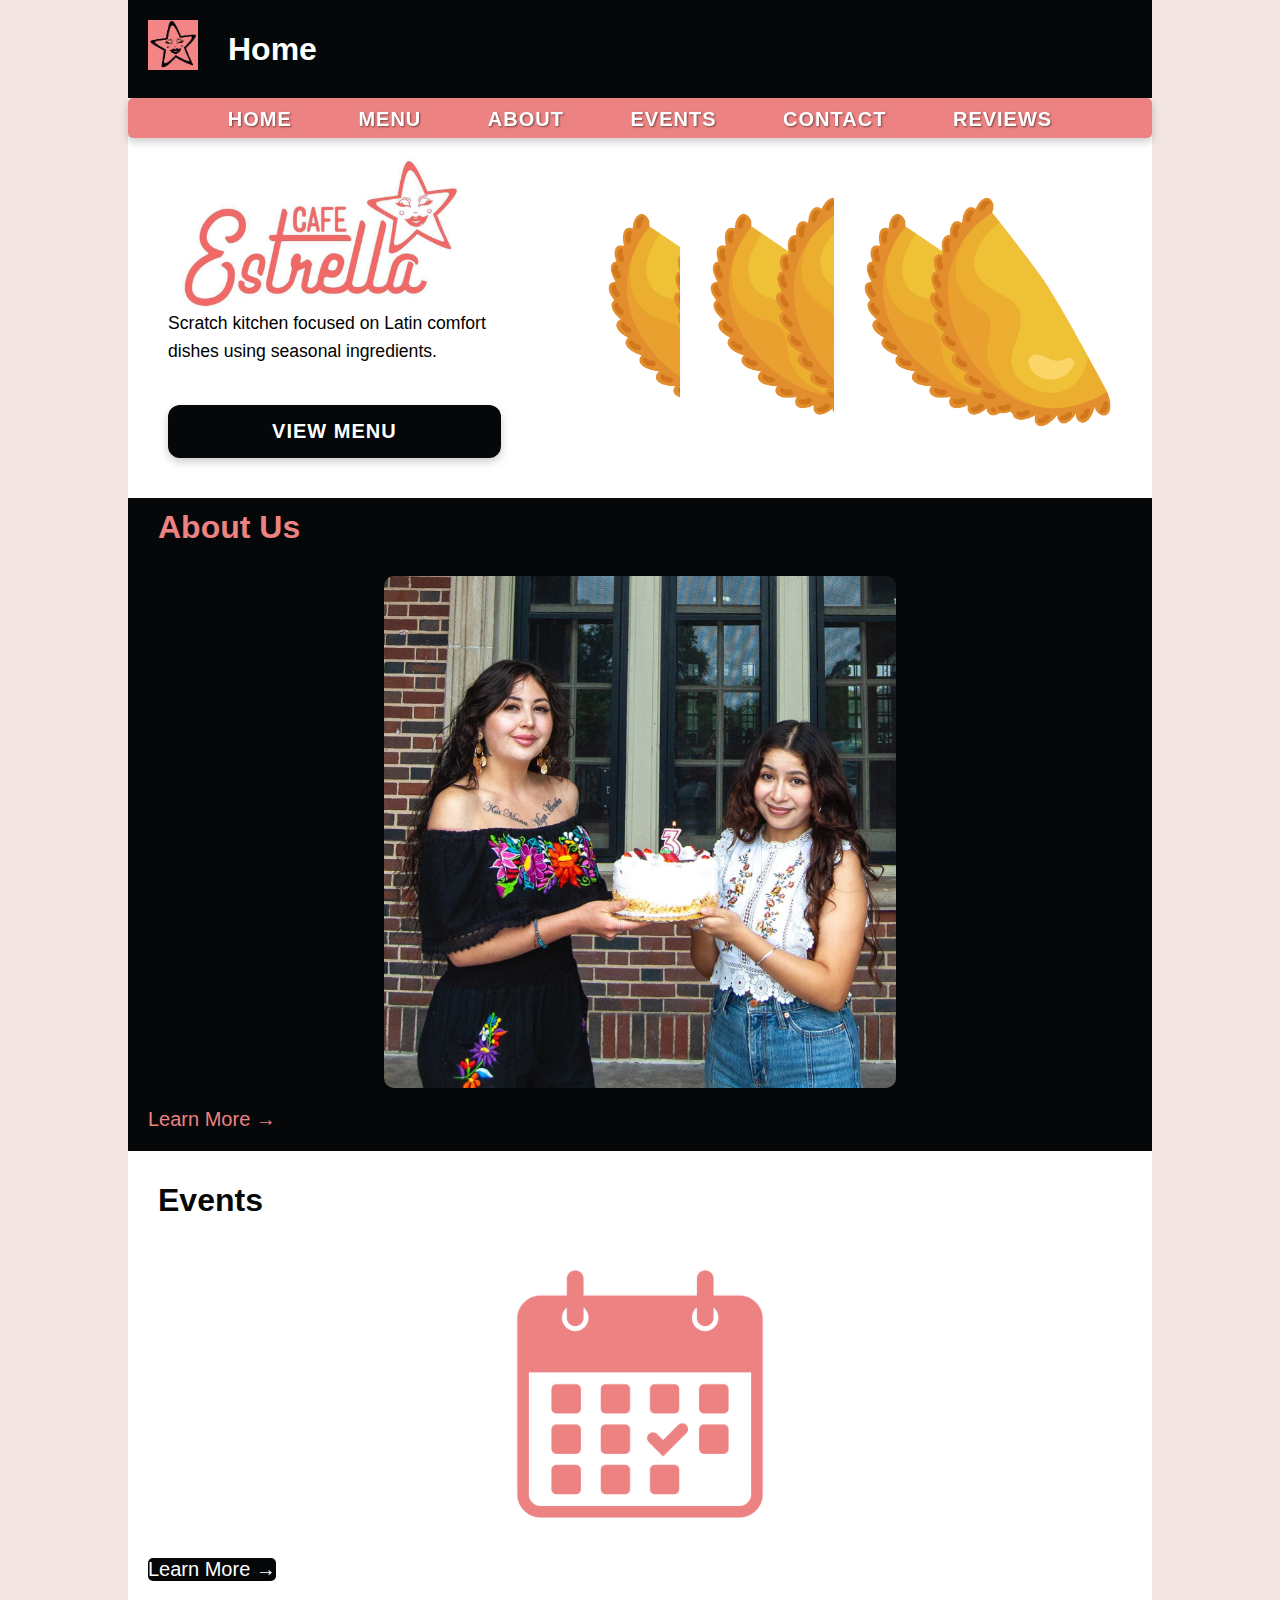
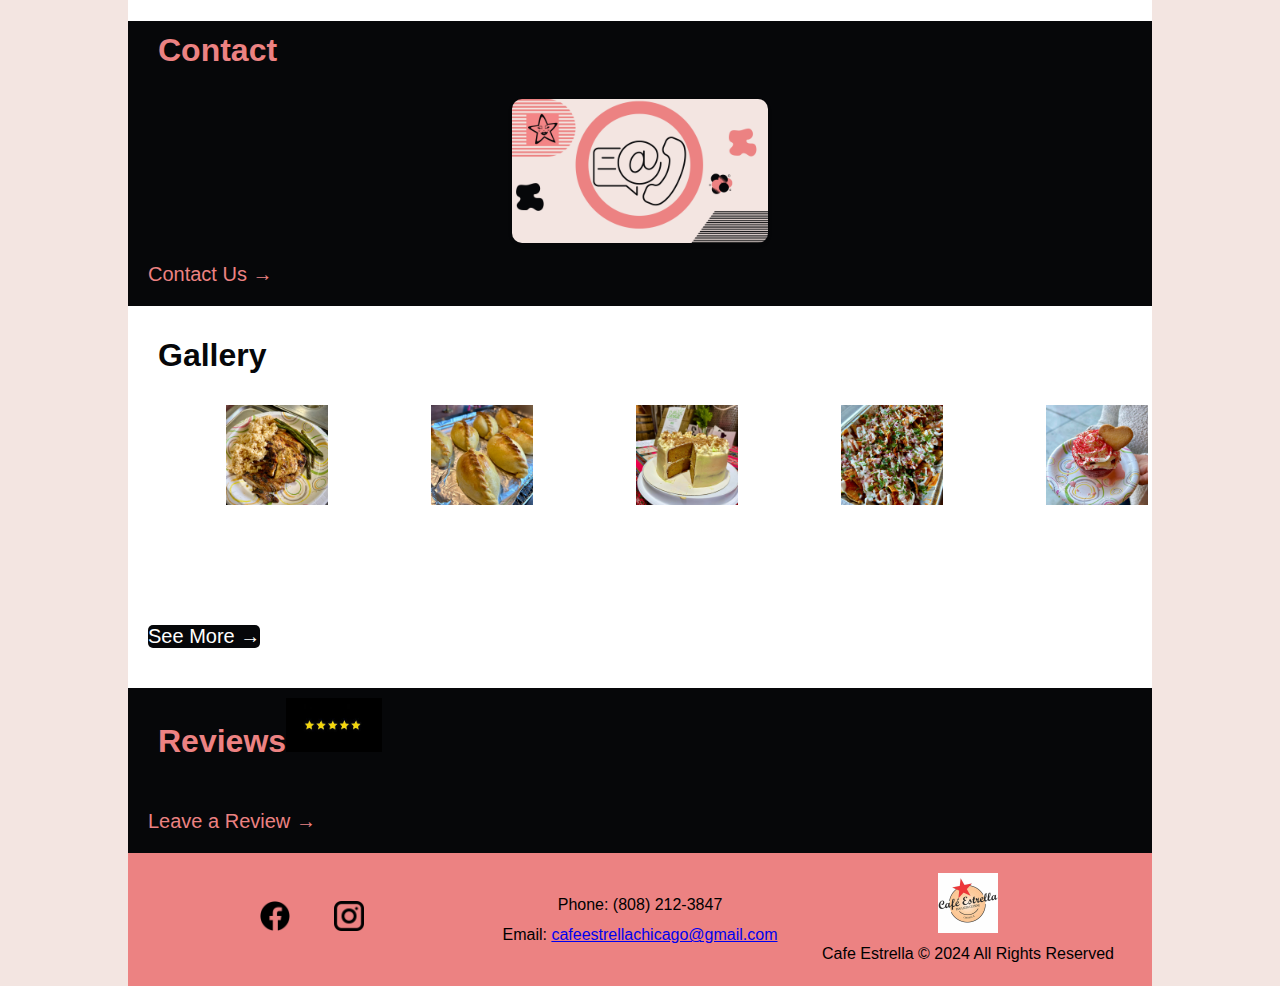
<file: index.html>
<!--
    Student Name: Darcy O'Brien
	Date Due: 05/08/2024
    Filename: index.html
	Cafe Estrella Website
   -->
<!DOCTYPE html>
<html lang="en">

<head>
    <title>Cafe Estrella: Home</title>
    <meta charset="utf-8">
    <meta name="viewport" content="width=device-width, initial-scale=1">
	<meta name="description" content="Homepage Cafe Estrella ">
    <link rel="icon" type="image/jpeg" href="images/starcartoon.jpg">
    <link href="css/styles.css" rel="stylesheet">
    
</head>

<body>
    <div id="container">
      
                <!-- Mobile Nav -->
        <nav class="mobile-nav">
            <div id="menu-links">
                <ul>
                    <li><a href="index.html">Home</a></li>
                    <li><a href="menu.html">Menu</a></li>
                    <li><a href="about.html">About</a></li>
                    <li class="parent"><a href="events.html">Events</a>
                        <ul class="submenu">
                            <li><a href="events.html">Upcoming Events</a></li>
                            <li><a href="gallery.html">Gallery</a></li> <!-- Link to the gallery page -->
                        </ul>
                    </li>
                     <li class="parent">
            <a href="contact.html">Contact</a>
            <ul class="submenu">
                <li><a href="contact.html">Contact Info</a></li>
                <li><a href="inquiryForm.html">Inquiry</a></li> 
            </ul>
        </li>
                    <li><a href="reviews.html">Reviews</a></li>
                </ul>
       </div>     
<a class="menu-icon" onclick="hamburger()"> <div>&#9776;</div>
</a> 
 
        </nav>

        <!-- Header -->
        <header>
            <a href="index.html"><img src="images/starcartoon.jpg" alt="Star Logo"></a>
            <h1>Home</h1>
        </header>
        
        <!-- Desktop Nav -->
        <nav class="tab-desk">
            <ul>
                <li><a href="index.html">Home</a></li>
                <li><a href="menu.html">Menu</a></li>
                <li><a href="about.html">About</a></li>
                <li class="parent"><a href="events.html">Events</a>
                    <ul class="submenu">
                        <li><a href="events.html">Events</a></li>
                        <li><a href="gallery.html">Gallery</a></li> 
                    </ul>
                </li>
                <li class="parent">
					<a href="contact.html">Contact</a>
            <ul class="submenu">
                <li><a href="contact.html">Contact Info</a></li>
                <li><a href="inquiryForm.html">Inquiry Form</a></li> 
            </ul>
        </li>
                <li><a href="reviews.html">Reviews</a></li>
            </ul>
        </nav>
        
        <!-- Hero Image --> 
        <div id="hero">
           <img class="falling" src="images/empanadas.png" alt="Falling Empanada Clip Art">
            <img class="falling2" src="images/empanadas.png" alt="Falling Empanada Clip Art">
            <img class="falling3" src="images/empanadas.png" alt="Falling Empanada Clip Art">
           <img src="images/logo2.jpg" alt="Cafe Estrella Star Logo">
            <p>Scratch kitchen focused on Latin comfort</p>
            <p>dishes using seasonal ingredients.</p>
            <button onclick="window.location.href='menu.html'">View Menu</button>
        </div>

        <!-- Main Content -->
        <main>
        
            <div class="about">
            
                <h1>About Us</h1>
                <img src="images/owners.jpg" alt="Picture of Starla and Miya">
                <button onclick="window.location.href='about.html'">Learn More <span>&rarr;</span></button>
            </div>
        
            <div class="events">
                <h1>Events</h1>
				<a href="events.html">
                <img src="images/calendar2.png" alt="Calendar clipart">
				</a>
                <button onclick="window.location.href='events.html'">Learn More <span>&rarr;</span></button>
            </div>
            
            <div class="contact">
                <h1>Contact</h1>
                <img src="images/contacticon.png" alt="Contact Clipart">
                <button onclick="window.location.href='contact.html'">Contact Us <span>&rarr;</span></button>
            </div>
            
            <div class="gallery">
                <h1>Gallery</h1>
                <div class="carousel">
   
        
    
    <div class="slides">

                   
                        <img src="images/food1.jpg" alt="Image 1">
                    </div>
                    <div class="slide">
                        <img src="images/food2.jpg" alt="Image 2">
                    </div>
                    <div class="slide">
                        <img src="images/food3.jpg" alt="Image 3">
                    </div>
                    <div class="slide">
                        <img src="images/food4.jpg" alt="Image 4">
                    </div>
                    <div class="slide">
                        <img src="images/food5.jpg" alt="Image 5">
                    </div>
                    <div class="slide">
                        <img src="images/food6.jpg" alt="Image 6">
                    </div>
                    <div class="slide">
                        <img src="images/food7.jpg" alt="Image 7">
                    </div>
					<div class="slide">
                        <img src="images/food8.jpg" alt="Image 8">
                    </div>
					<div class="slide">
                        <img src="images/food9.jpg" alt="Image 9">
                    </div>
					<div class="slide">
                        <img src="images/food10.jpg" alt="Image 10">
                    </div>
					<div class="slide">
                        <img src="images/food11.jpg" alt="Image 11">
                    </div>
					<div class="slide">
                        <img src="images/food12.jpg" alt="Image 12">
                    </div>
                    <!-- Add more slides as needed -->
					
                </div>
               <button onclick="window.location.href='gallery.html'">See More <span>&rarr;</span></button>
            </div>
            <div class="reviews">
    <h1>Reviews<img src="images/stars.jpg" alt="5 stars"></h1>
    
     
    <button onclick="window.location.href='reviews.html'">Leave a Review <span>&rarr;</span></button>
	
</div>
        </main>
	

        <!-- Footer -->
        <footer class="footer">
            <div class="footer-social">
                <a href="https://www.facebook.com/profile.php?id=100064572019139" target="_blank"><img src="images/facebookicon.png" alt="Facebook" class="social-icon"></a>
                <a href="https://www.instagram.com/cafeestrellachicago?fbclid=IwZXh0bgNhZW0CMTAAAR2fkTC3Ua4L22N0PyIo05Y5Tk1aQyFe0aflV20Ccg-2GA7lWvaSga0US7Y_aem_Ab2vr0eRIjB4ZkttKdvGiocG3dOZY8v10KlSKTRl-M3K_SRXL-fi0LFt8xYrq0bEjSh4jv4k8boyGopCarrO6DO_" target="_blank"><img src="images/instagramicon.png" alt="Instagram" class="social-icon"></a>
            </div>
            <div class="footer-contact">
                <p>Phone: (808) 212-3847</p>
                <p>Email: <a href="mailto:cafeestrellachicago@gmail.com">cafeestrellachicago@gmail.com</a></p>
            </div>
            <div class="footer-info">
                <img src="images/logo.jpg" alt="Logo 2">
                <p>Cafe Estrella &copy; 2024 All Rights Reserved</p>
            </div>
        </footer>
    
    </div>
    <script src="scripts/script.js"></script>
</body>
</html>
</file>
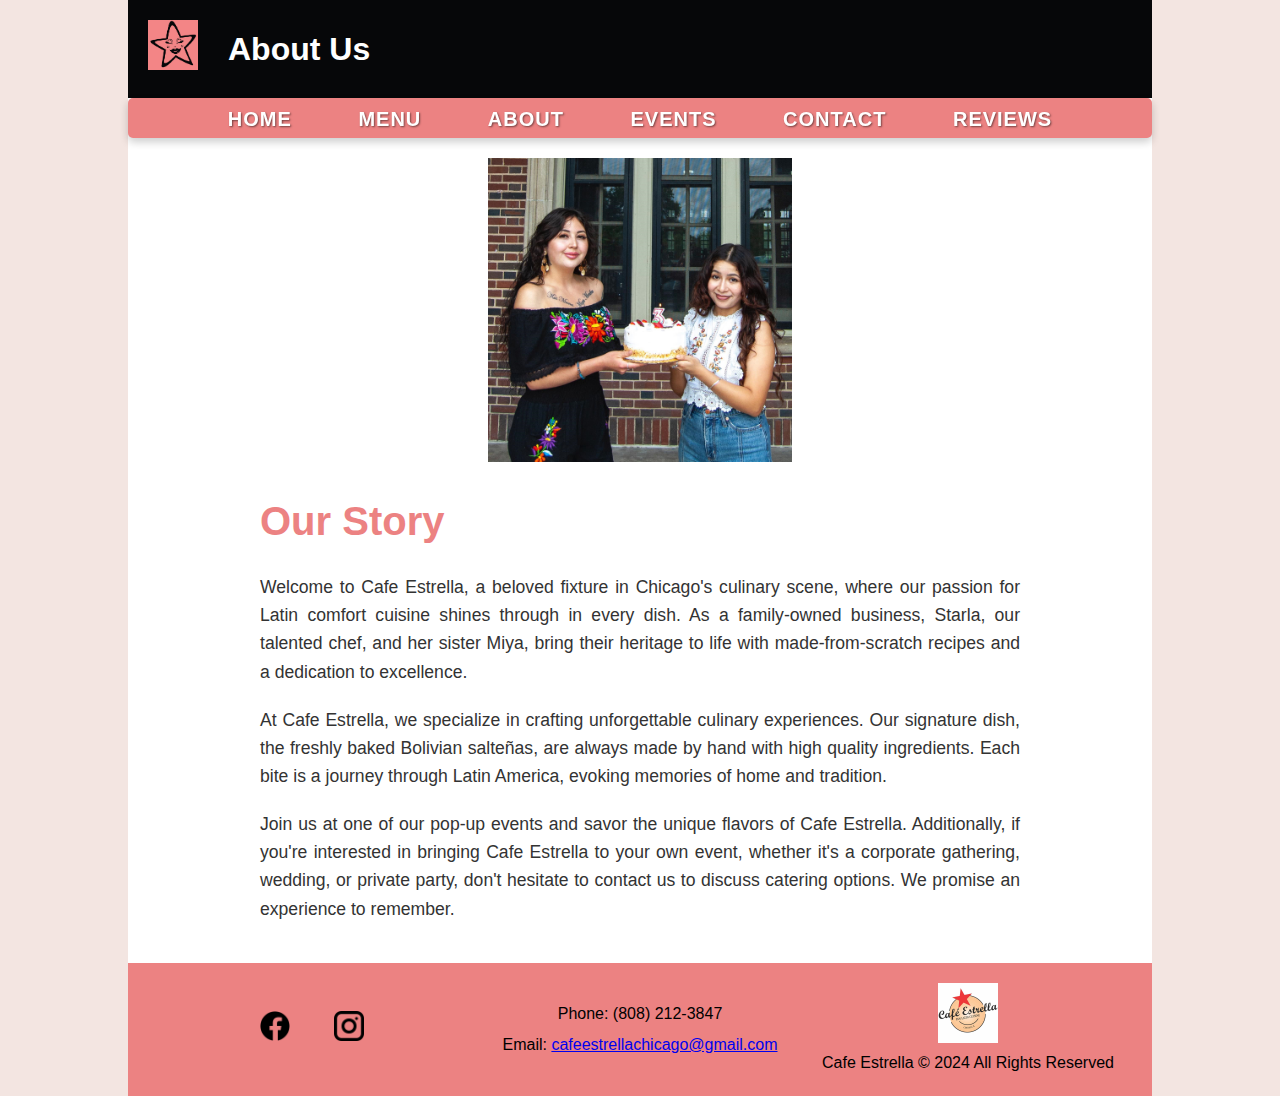
<file: about.html>
<!DOCTYPE html>
<html>
<head>
    <title>Cafe Estrella: About</title>
    <meta charset="utf-8">
    <meta name="viewport" content="width=device-width, initial-scale=1">
	<meta name="description" content="About Cafe Estrella ">
    <link rel="icon" type="image/jpeg" href="images/starcartoon.jpg">
    <link href="css/styles.css" rel="stylesheet">
</head>

<body>
    <div id="container">
        <!-- All content goes inside the container -->
                <!-- Mobile Nav -->
        <nav class="mobile-nav">
            <div id="menu-links">
                <ul>
                    <li><a href="index.html">Home</a></li>
                    <li><a href="menu.html">Menu</a></li>
                    <li><a href="about.html">About</a></li>
                    <li class="parent"><a href="events.html">Events</a>
                        <ul class="submenu">
                            <li><a href="events.html">Upcoming Events</a></li>
                            <li><a href="gallery.html">Gallery</a></li> <!-- Link to the gallery page -->
                        </ul>
                    </li>
                    <li class="parent">
					<a href="contact.html">Contact</a>
            <ul class="submenu">
                <li><a href="contact.html">Contact Info</a></li>
                <li><a href="inquiryForm.html">Inquiry Form</a></li> 
            </ul>
        </li>
                    <li><a href="reviews.html">Reviews</a></li>
                </ul>
            </div>
            <a class="menu-icon" onclick="hamburger()"> <div>&#9776;</div></a> 
        </nav>

        <!-- Header -->
        <header>
            <a href="index.html"><img src="images/starcartoon.jpg" alt="Star Logo"></a>
            <h1>About Us</h1>
        </header>
        
        <!-- Desktop Nav -->
        <nav class="tab-desk">
            <ul>
                <li><a href="index.html">Home</a></li>
                <li><a href="menu.html">Menu</a></li>
                <li><a href="about.html">About</a></li>
                <li class="parent"><a href="events.html">Events</a>
                    <ul class="submenu">
                        <li><a href="events.html">Events</a></li>
                        <li><a href="gallery.html">Gallery</a></li> <!-- Link to the gallery page -->
                    </ul>
                </li>
                <li class="parent">
					<a href="contact.html">Contact</a>
            <ul class="submenu">
                <li><a href="contact.html">Contact Info</a></li>
                <li><a href="inquiryForm.html">Inquiry Form</a></li> 
            </ul>
        </li>
                <li><a href="reviews.html">Reviews</a></li>
            </ul>
        </nav>
        

        <!-- Main Content -->
        <main>
		
            <div id="about">
			<img src="images/owners.jpg" alt="Picture of Starla and Miya">
                <h1>Our Story</h1>
                <p>Welcome to Cafe Estrella, a beloved fixture in Chicago's culinary scene, where our passion for Latin comfort cuisine shines through in every dish. As a family-owned business, Starla, our talented chef, and her sister Miya, bring their heritage to life with made-from-scratch recipes and a dedication to excellence.</p>

				<p>At Cafe Estrella, we specialize in crafting unforgettable culinary experiences. Our signature dish, the freshly baked Bolivian salteñas, are always made by hand with high quality ingredients. Each bite is a journey through Latin America, evoking memories of home and tradition.</p>

				<p>Join us at one of our pop-up events and savor the unique flavors of Cafe Estrella. Additionally, if you're interested in bringing Cafe Estrella to your own event, whether it's a corporate gathering, wedding, or private party, don't hesitate to contact us to discuss catering options. We promise an experience to remember.</p>
				
            </div>
			</main>
          
        <!-- Footer -->
        <footer class="footer">
    <div class="footer-social">
        <a href="https://www.facebook.com/profile.php?id=100064572019139" target="_blank"><img src="images/facebookicon.png" alt="Facebook" class="social-icon"></a>
        <a href="https://www.instagram.com/cafeestrellachicago?fbclid=IwZXh0bgNhZW0CMTAAAR2fkTC3Ua4L22N0PyIo05Y5Tk1aQyFe0aflV20Ccg-2GA7lWvaSga0US7Y_aem_Ab2vr0eRIjB4ZkttKdvGiocG3dOZY8v10KlSKTRl-M3K_SRXL-fi0LFt8xYrq0bEjSh4jv4k8boyGopCarrO6DO_" target="_blank"><img src="images/instagramicon.png" alt="Instagram" class="social-icon"></a>
    </div>
    <div class="footer-contact">
        <p>Phone: (808) 212-3847</p>
        <p>Email: <a href="mailto:cafeestrellachicago@gmail.com">cafeestrellachicago@gmail.com</a></p>
    </div>
    <div class="footer-info">
		<img src="images/logo.jpg" alt="Logo 2">
        <p>Cafe Estrella &copy; 2024 All Rights Reserved</p>
        
    </div>
</footer>
    </div> 
	<script src="scripts/script.js"></script>
</body>
</html>
</file>
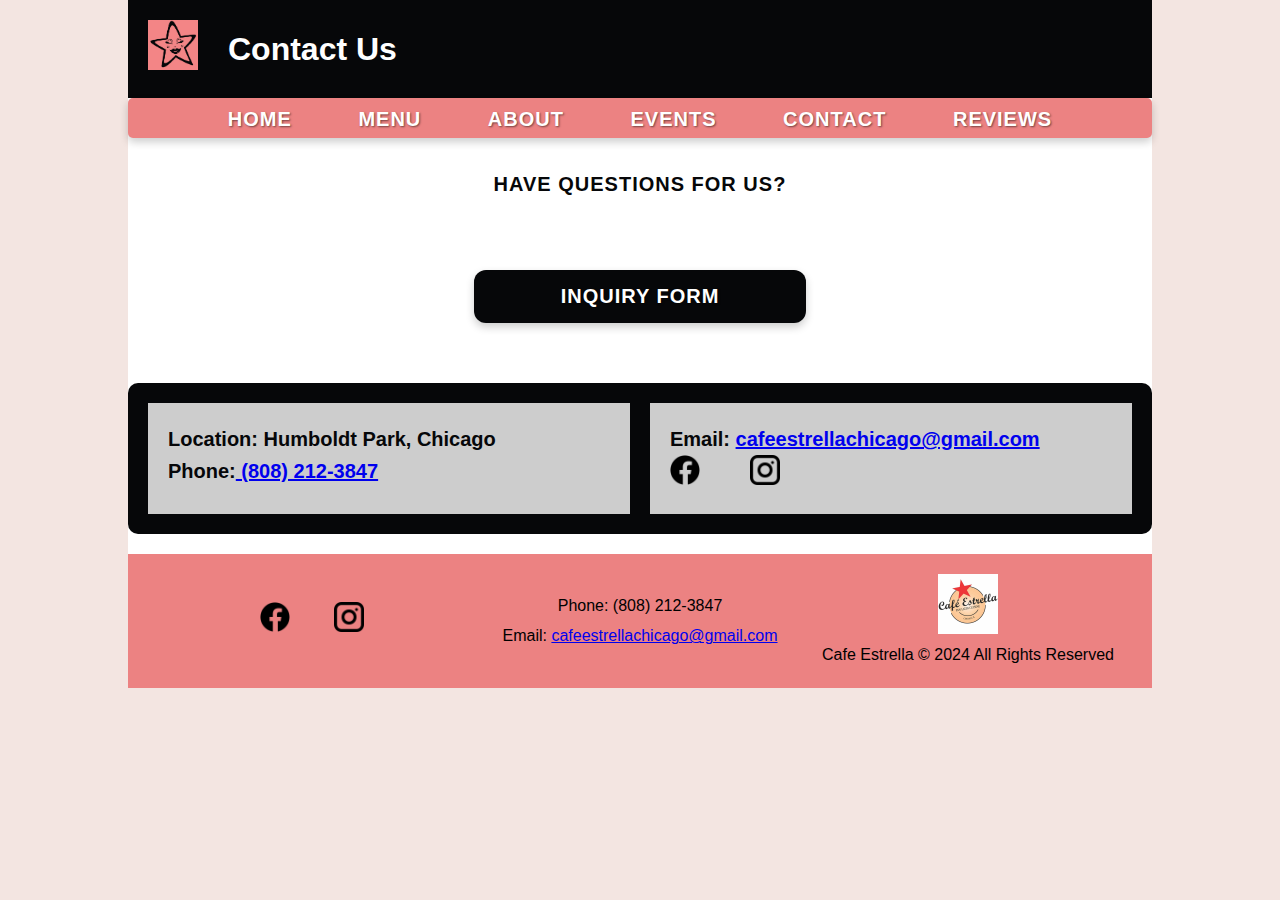
<file: contact.html>
<!DOCTYPE html>
<html lang="en">
<head>
    <meta charset="UTF-8">
    <meta name="viewport" content="width=device-width, initial-scale=1.0">
	<meta name="description" content="Contact Cafe Estrella ">
    <title>Contact Us</title>
	<link rel="icon" type="image/jpeg" href="images/starcartoon.jpg">
    <link rel="stylesheet" href="css/styles.css">
	
</head>
<body class="contact-page">
    <div id="container">
        <!-- All content goes inside the container -->
                <!-- Mobile Nav -->
        <nav class="mobile-nav">
            <div id="menu-links">
                <ul>
                    <li><a href="index.html">Home</a></li>
                    <li><a href="menu.html">Menu</a></li>
                    <li><a href="about.html">About</a></li>
                    <li class="parent"><a href="events.html">Events</a>
                        <ul class="submenu">
                            <li><a href="events.html">Upcoming Events</a></li>
                            <li><a href="gallery.html">Gallery</a></li> <!-- Link to the gallery page -->
                        </ul>
                    </li>
                    <li class="parent">
					<a href="contact.html">Contact</a>
            <ul class="submenu">
                <li><a href="contact.html">Contact Info</a></li>
                <li><a href="inquiryForm.html">Inquiry Form</a></li> 
            </ul>
        </li>
                    <li><a href="reviews.html">Reviews</a></li>
                </ul>
            </div>
            <a class="menu-icon" onclick="hamburger()"> <div>&#9776;</div></a> 
        </nav>

        <!-- Header -->
        <header>
           <a href="index.html"> <img src="images/starcartoon.jpg" alt="Star Logo"></a>
            <h1>Contact Us</h1>
        </header>
        
        <!-- Desktop Nav -->
        <nav class="tab-desk">
            <ul>
                <li><a href="index.html">Home</a></li>
                <li><a href="menu.html">Menu</a></li>
                <li><a href="about.html">About</a></li>
                <li class="parent"><a href="events.html">Events</a>
                    <ul class="submenu">
                        <li><a href="events.html">Events</a></li>
                        <li><a href="gallery.html">Gallery</a></li> <!-- Link to the gallery page -->
                    </ul>
                </li>
                <li class="parent">
					<a href="contact.html">Contact</a>
            <ul class="submenu">
                <li><a href="contact.html">Contact Info</a></li>
                <li><a href="inquiryForm.html">Inquiry Form</a></li> 
            </ul>
        </li>
                <li><a href="reviews.html">Reviews</a></li>
            </ul>
        </nav>
<main>		
		<!-- Background Image --> 
        <div id="contact-background">
           <p>Have questions for us?</p>
		<button onclick="window.location.href='inquiryForm.html'">Inquiry Form</span></button>
		
		</div>
            <div class="contact-info">
                <div class="info-left">
                    <p>Location: Humboldt Park, Chicago</p>
                    <p>Phone:<a href="tel:+18082123847"> (808) 212-3847</a></p>
                </div>
                <div class="info-right">
                    <p>Email: <a href="mailto:cafeestrellachicago@gmail.com">cafeestrellachicago@gmail.com</a></p>
                    <div class="social-icons">
                        <a href="https://www.facebook.com/profile.php?id=100064572019139" target="_blank"><img src="images/facebookicon.png" alt="Facebook"></a>
                        <a href="https://www.instagram.com/cafeestrellachicago?fbclid=IwZXh0bgNhZW0CMTAAAR2fkTC3Ua4L22N0PyIo05Y5Tk1aQyFe0aflV20Ccg-2GA7lWvaSga0US7Y_aem_Ab2vr0eRIjB4ZkttKdvGiocG3dOZY8v10KlSKTRl-M3K_SRXL-fi0LFt8xYrq0bEjSh4jv4k8boyGopCarrO6DO_" target="_blank"><img src="images/instagramicon.png" alt="Instagram"></a>
                    </div>
                </div>
            </div>
        </main>
    
	<footer class="footer">
    <div class="footer-social">
        <a href="https://www.facebook.com/profile.php?id=100064572019139" target="_blank"><img src="images/facebookicon.png" alt="Facebook" class="social-icon"></a>
        <a href="https://www.instagram.com/cafeestrellachicago?fbclid=IwZXh0bgNhZW0CMTAAAR2fkTC3Ua4L22N0PyIo05Y5Tk1aQyFe0aflV20Ccg-2GA7lWvaSga0US7Y_aem_Ab2vr0eRIjB4ZkttKdvGiocG3dOZY8v10KlSKTRl-M3K_SRXL-fi0LFt8xYrq0bEjSh4jv4k8boyGopCarrO6DO_" target="_blank"><img src="images/instagramicon.png" alt="Instagram" class="social-icon"></a>
    </div>
    <div class="footer-contact">
        <p>Phone: (808) 212-3847</p>
        <p>Email: <a href="mailto:cafeestrellachicago@gmail.com">cafeestrellachicago@gmail.com</a></p>
    </div>
    <div class="footer-info">
		<img src="images/logo.jpg" alt="Logo 2">
        <p>Cafe Estrella &copy; 2024 All Rights Reserved</p>
        
    </div>
	
</footer>
</div>
<script src="scripts/script.js"></script>
</body>
</html>
</file>
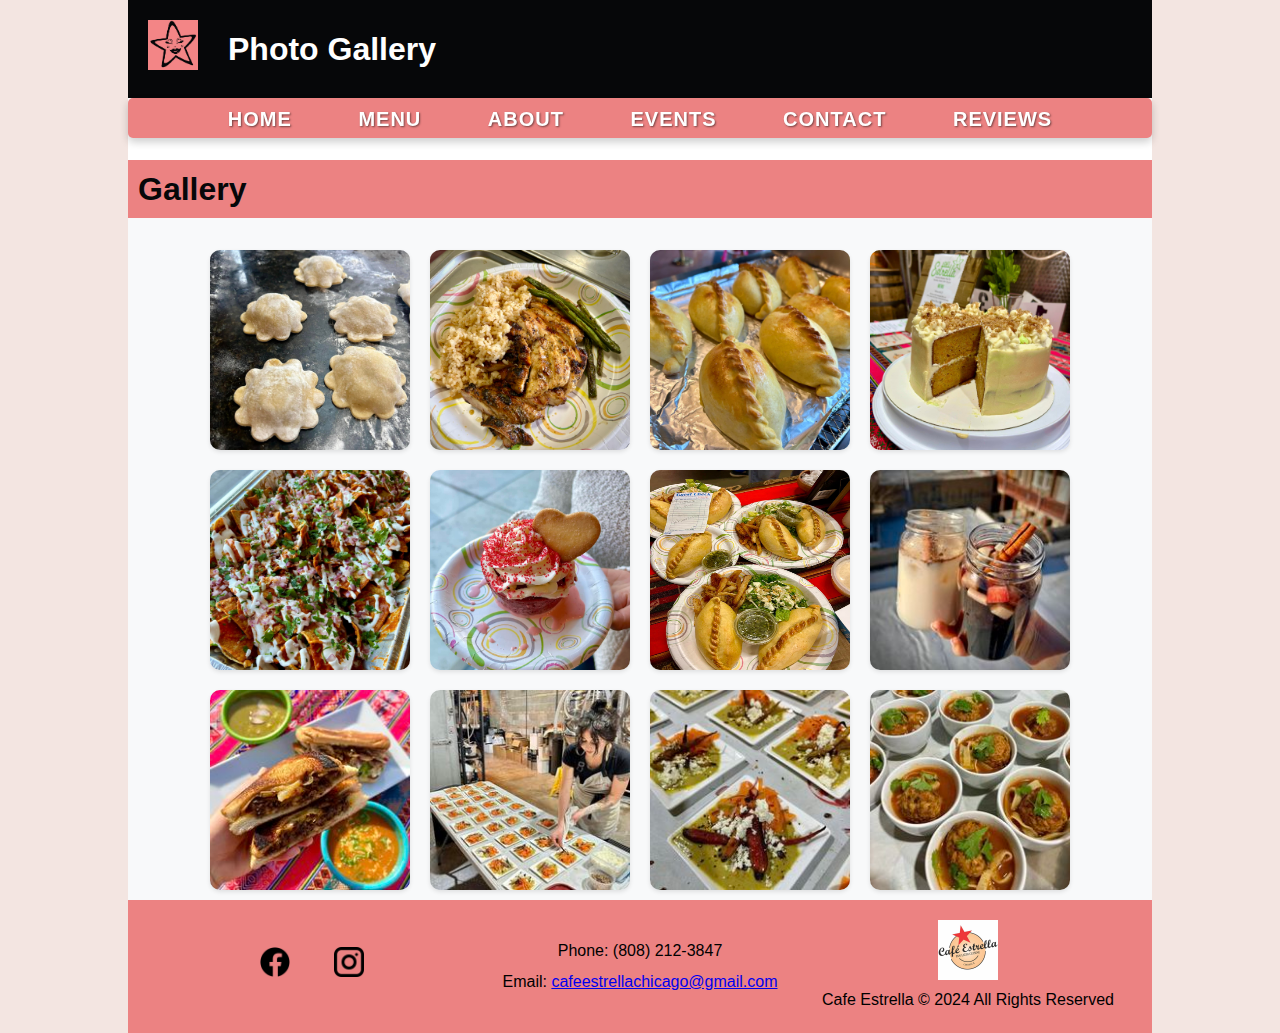
<file: gallery.html>
<!DOCTYPE html>
<html>
<head>
    <title>Cafe Estrella: Photo Gallery</title>
    <meta charset="utf-8">
    <meta name="viewport" content="width=device-width, initial-scale=1">
	<meta name="description" content="Photo Gallery Cafe Estrella ">
    <link rel="icon" type="image/jpeg" href="images/starcartoon.jpg">
    <link href="css/styles.css" rel="stylesheet">
    
</head>

<body>
    <div id="container">
        <!-- All content goes inside the container -->
                <!-- Mobile Nav -->
        <nav class="mobile-nav">
            <div id="menu-links">
                <ul>
                    <li><a href="index.html">Home</a></li>
                    <li><a href="menu.html">Menu</a></li>
                    <li><a href="about.html">About</a></li>
                    <li class="parent"><a href="events.html">Events</a>
                        <ul class="submenu">
                            <li><a href="events.html">Upcoming Events</a></li>
                            <li><a href="gallery.html">Gallery</a></li> <!-- Link to the gallery page -->
                        </ul>
                    </li>
                    <li class="parent">
					<a href="contact.html">Contact</a>
            <ul class="submenu">
                <li><a href="contact.html">Contact</a></li>
                <li><a href="inquiryForm.html">Inquiry Form</a></li> 
            </ul>
        </li>
                    <li><a href="reviews.html">Reviews</a></li>
                </ul>
            </div>
            <a class="menu-icon" onclick="hamburger()"> <div>&#9776;</div></a> 
        </nav>

        <!-- Header -->
        <header>
            <a href="index.html"><img src="images/starcartoon.jpg" alt="Star Logo"></a>
            <h1>Photo Gallery</h1>
        </header>
        
        <!-- Desktop Nav -->
        <nav class="tab-desk">
            <ul>
                <li><a href="index.html">Home</a></li>
                <li><a href="menu.html">Menu</a></li>
                <li><a href="about.html">About</a></li>
                <li class="parent"><a href="events.html">Events</a>
                    <ul class="submenu">
                        <li><a href="events.html">Events</a></li>
                        <li><a href="gallery.html">Gallery</a></li> <!-- Link to the gallery page -->
                    </ul>
                </li>
                <li class="parent">
					<a href="contact.html">Contact</a>
            <ul class="submenu">
                <li><a href="contact.html">Contact</a></li>
                <li><a href="inquiryForm.html">Inquiry Form</a></li> 
            </ul>
        </li>
                <li><a href="reviews.html">Reviews</a></li>
            </ul>
        </nav>
<!-- Main -->
	<main>
	<div id="gallery">
	
	<h1> Gallery</h1>
	<div id= "galleryphotos">
	
		<img src="images/food1.jpg" alt="Image 1">
                    
        <img src="images/food2.jpg" alt="Image 2">
                    
        <img src="images/food3.jpg" alt="Image 3">
                    
        <img src="images/food4.jpg" alt="Image 4">
                    
        <img src="images/food5.jpg" alt="Image 5">
                      
        <img src="images/food6.jpg" alt="Image 6">
                 
        <img src="images/food7.jpg" alt="Image 7">
		
		<img src="images/food8.jpg" alt="Image 8">
		 
		<img src="images/food9.jpg" alt="Image 9">
		
		<img src="images/food10.jpg" alt="Image 10">
		
		<img src="images/food11.jpg" alt="Image 11">
		
		<img src="images/food12.jpg" alt="Image 12">
       </div>
	   </div>
	</main>
	
 <!-- Footer -->
        <footer class="footer">
            <div class="footer-social">
                <a href="https://www.facebook.com/profile.php?id=100064572019139" target="_blank"><img src="images/facebookicon.png" alt="Facebook" class="social-icon"></a>
                <a href="https://www.instagram.com/cafeestrellachicago?fbclid=IwZXh0bgNhZW0CMTAAAR2fkTC3Ua4L22N0PyIo05Y5Tk1aQyFe0aflV20Ccg-2GA7lWvaSga0US7Y_aem_Ab2vr0eRIjB4ZkttKdvGiocG3dOZY8v10KlSKTRl-M3K_SRXL-fi0LFt8xYrq0bEjSh4jv4k8boyGopCarrO6DO_" target="_blank"><img src="images/instagramicon.png" alt="Instagram" class="social-icon"></a>
            </div>
            <div class="footer-contact">
                <p>Phone: (808) 212-3847</p>
                <p>Email: <a href="mailto:cafeestrellachicago@gmail.com">cafeestrellachicago@gmail.com</a></p>
            </div>
            <div class="footer-info">
                <img src="images/logo.jpg" alt="Logo 2">
                <p>Cafe Estrella &copy; 2024 All Rights Reserved</p>
            </div>
        </footer>
    </div>
    <script src="scripts/script.js"></script>
    
</body>
</html>
</file>
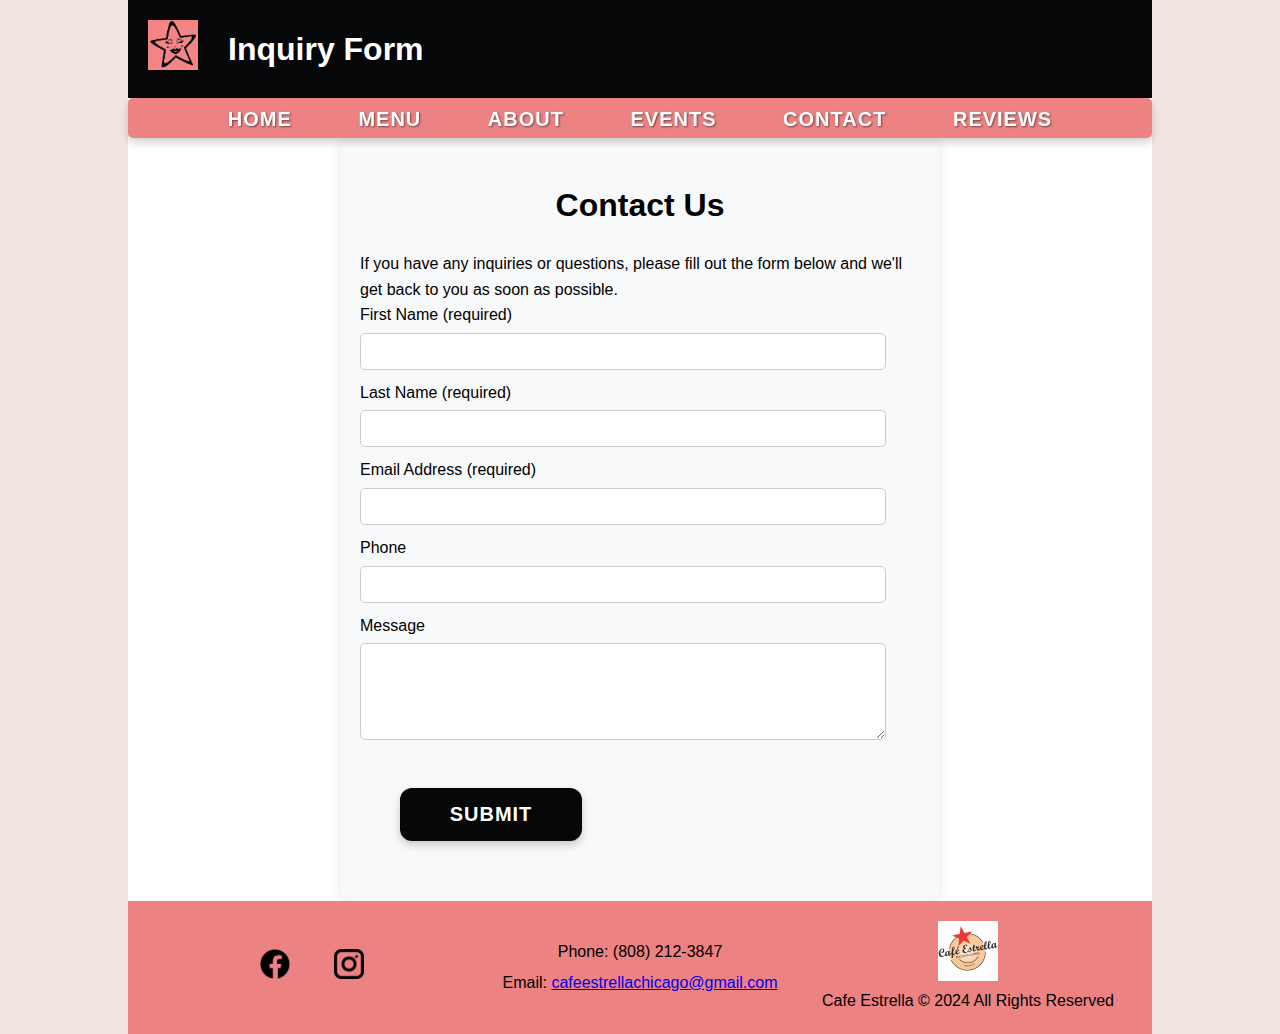
<file: inquiryForm.html>
<!DOCTYPE html>
<html>
<head>
    <title>Cafe Estrella: Inquiry Form</title>
    <meta charset="utf-8">
    <meta name="viewport" content="width=device-width, initial-scale=1">
	<meta name="description" content="Inquiry Form Cafe Estrella ">
    <link rel="icon" type="image/jpeg" href="images/starcartoon.jpg">
    <link href="css/styles.css" rel="stylesheet">
    
</head>

<body>
    <div id="container">
        <!-- All content goes inside the container -->
                 <!-- Mobile Nav -->
        <nav class="mobile-nav">
            <div id="menu-links">
                <ul>
                    <li><a href="index.html">Home</a></li>
                    <li><a href="menu.html">Menu</a></li>
                    <li><a href="about.html">About</a></li>
                    <li class="parent"><a href="events.html">Events</a>
                        <ul class="submenu">
                            <li><a href="events.html">Upcoming Events</a></li>
                            <li><a href="gallery.html">Gallery</a></li> <!-- Link to the gallery page -->
                        </ul>
                    </li>
                    <li class="parent">
					<a href="contact.html">Contact</a>
            <ul class="submenu">
                <li><a href="contact.html">Contact Info</a></li>
                <li><a href="inquiryForm.html">Inquiry Form</a></li> 
            </ul>
        </li>
                    <li><a href="reviews.html">Reviews</a></li>
                </ul>
            </div>
            <a class="menu-icon" onclick="hamburger()"> <div>&#9776;</div></a> 
        </nav>

        <!-- Header -->
        <header>
            <a href="index.html"><img src="images/starcartoon.jpg" alt="Star Logo"></a>
            <h1>Inquiry Form</h1>
        </header>
        
        <!-- Desktop Nav -->
        <nav class="tab-desk">
            <ul>
                <li><a href="index.html">Home</a></li>
                <li><a href="menu.html">Menu</a></li>
                <li><a href="about.html">About</a></li>
                <li class="parent"><a href="events.html">Events</a>
                    <ul class="submenu">
                        <li><a href="events.html">Events</a></li>
                        <li><a href="gallery.html">Gallery</a></li> <!-- Link to the gallery page -->
                    </ul>
                </li>
                <li class="parent">
					<a href="contact.html">Contact</a>
            <ul class="submenu">
                <li><a href="contact.html">Contact Info</a></li>
                <li><a href="inquiryForm.html">Inquiry Form</a></li> 
            </ul>
        </li>
                <li><a href="reviews.html">Reviews</a></li>
            </ul>
        </nav>
		
	<main>
	<div id="contact">
	<h1>Contact Us</h1>
    <p>If you have any inquiries or questions, please fill out the form below and we'll get back to you as soon as possible.</p>
    <form id= "inquiryForm"  method="post">
        <div class="form-group">
            <label for="firstName">First Name <span>(required)</span></label>
            <input type="text" id="firstName" name="firstName" required>
        </div>
        <div class="form-group">
            <label for="lastName">Last Name <span>(required)</span></label>
            <input type="text" id="lastName" name="lastName" required>
        </div>
        <div class="form-group">
            <label for="email">Email Address <span>(required)</span></label>
            <input type="email" id="email" name="email" required>
        </div>
        <div class="form-group">
            <label for="phone">Phone <span></span></label>
            <input type="tel" id="phone" name="phone" >
        </div>
        <div class="form-group">
            <label for="message">Message</label>
            <textarea id="message" name="message" rows="5"></textarea>
        </div>
        <button type="button" onclick="submitForm()">Submit</button>
    </form>
</div>
<div id="messageDisplay" class="hidden">
        <p>Thank you for your submission. We will get back to you shortly!</p>
		<img src="images/thanksicon.png" alt="thank you icon">
    </div>
	 
	</main>
	<!-- Footer -->
        <footer class="footer">
            <div class="footer-social">
                <a href="https://www.facebook.com/profile.php?id=100064572019139" target="_blank"><img src="images/facebookicon.png" alt="Facebook" class="social-icon"></a>
                <a href="https://www.instagram.com/cafeestrellachicago?fbclid=IwZXh0bgNhZW0CMTAAAR2fkTC3Ua4L22N0PyIo05Y5Tk1aQyFe0aflV20Ccg-2GA7lWvaSga0US7Y_aem_Ab2vr0eRIjB4ZkttKdvGiocG3dOZY8v10KlSKTRl-M3K_SRXL-fi0LFt8xYrq0bEjSh4jv4k8boyGopCarrO6DO_" target="_blank"><img src="images/instagramicon.png" alt="Instagram" class="social-icon"></a>
            </div>
            <div class="footer-contact">
                <p>Phone: (808) 212-3847</p>
                <p>Email: <a href="mailto:cafeestrellachicago@gmail.com">cafeestrellachicago@gmail.com</a></p>
            </div>
            <div class="footer-info">
                <img src="images/logo.jpg" alt="Logo 2">
                <p>Cafe Estrella &copy; 2024 All Rights Reserved</p>
            </div>
        </footer>
		<script src="scripts/script.js"></script>
		
		<script>
        function submitForm() {
    // Hide the form
    document.getElementById("contact").style.display = "none";
    
    // Display the message
    var messageDisplay = document.getElementById("messageDisplay");
    messageDisplay.classList.remove("hidden");
    
    console.log("Form submitted");
}
    </script>

	</body>
	
</html>
</file>
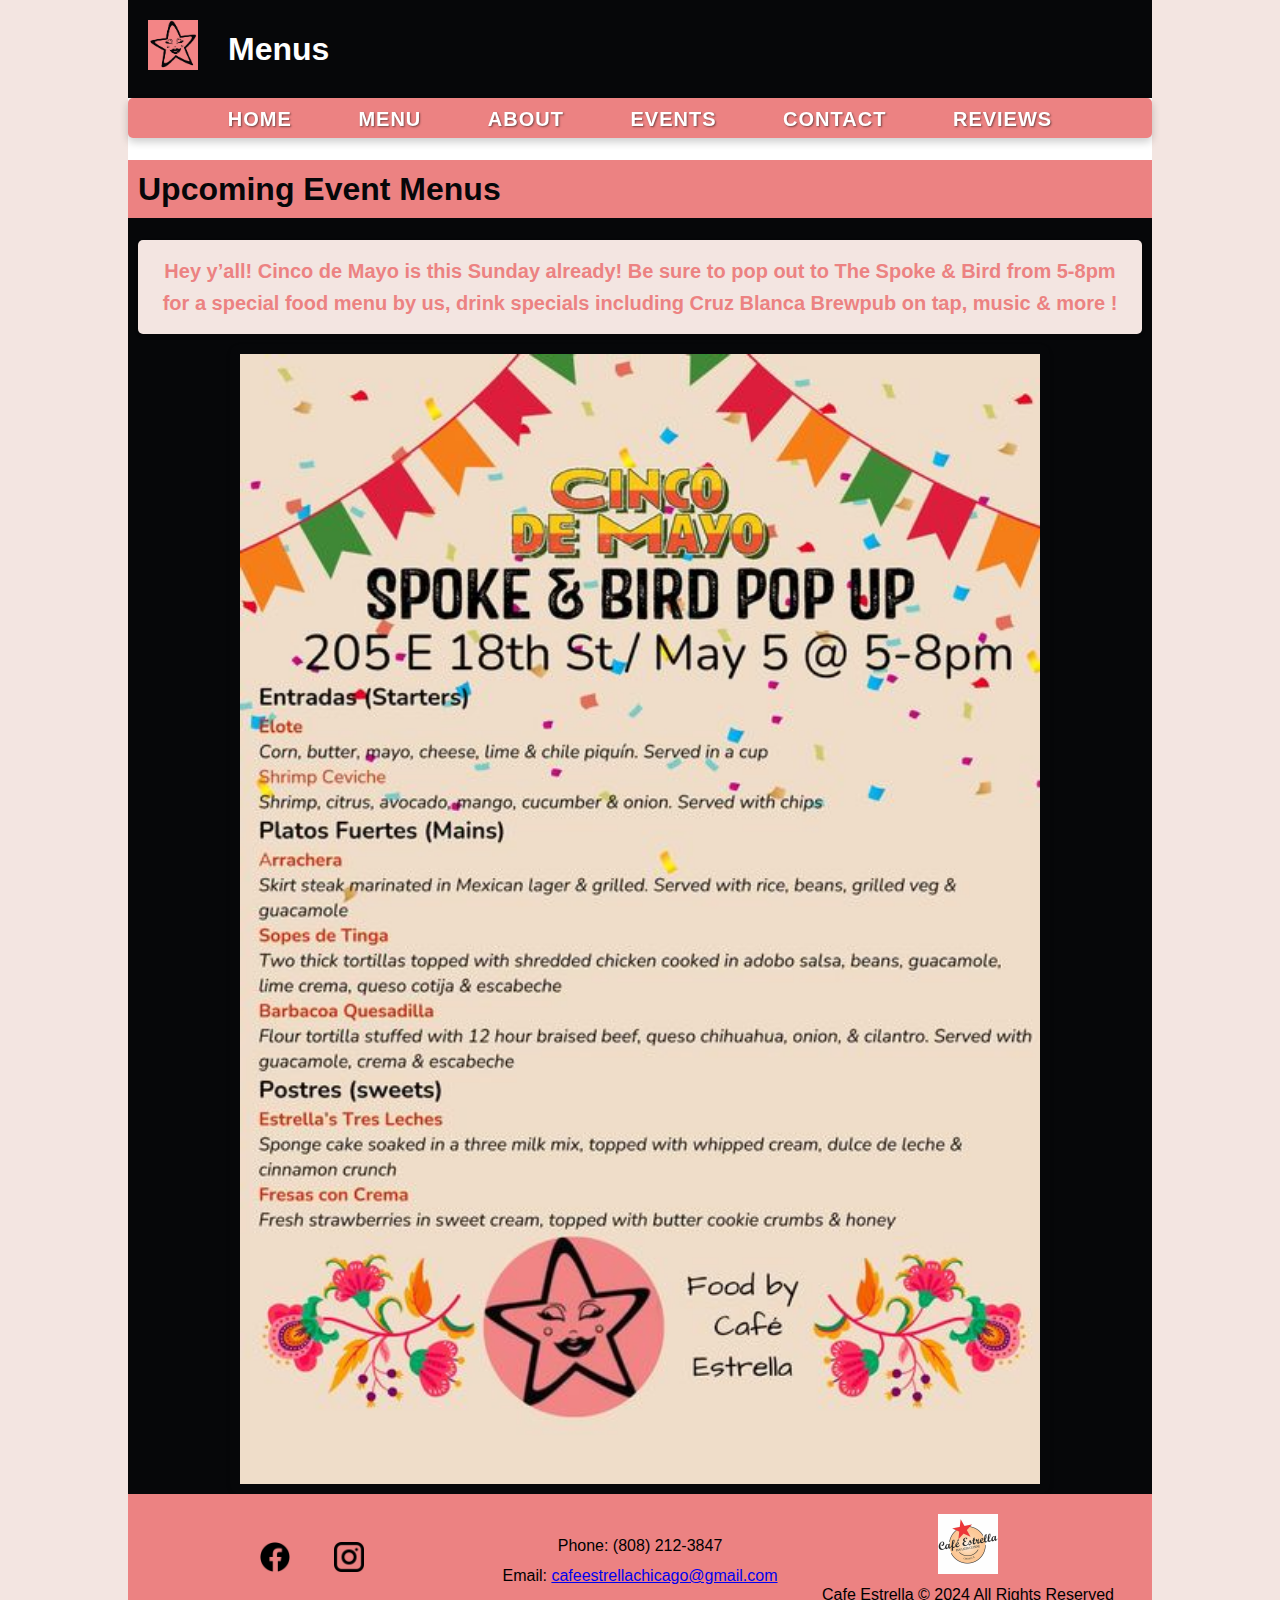
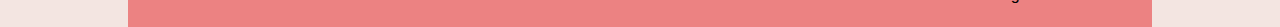
<file: menu.html>
<!DOCTYPE html>
<html>
<head>
    <title>Cafe Estrella: Menu</title>
    <meta charset="utf-8">
    <meta name="viewport" content="width=device-width, initial-scale=1">
	<meta name="description" content="Menu Cafe Estrella ">
    <link rel="icon" type="image/jpeg" href="images/starcartoon.jpg">
    <link href="css/styles.css" rel="stylesheet">
</head>

<body>
    <div id="container">
        <!-- All content goes inside the container -->
                <!-- Mobile Nav -->
        <nav class="mobile-nav">
            <div id="menu-links">
                <ul>
                    <li><a href="index.html">Home</a></li>
                    <li><a href="menu.html">Menu</a></li>
                    <li><a href="about.html">About</a></li>
                    <li class="parent"><a href="events.html">Events</a>
                        <ul class="submenu">
                            <li><a href="events.html">Upcoming Events</a></li>
                            <li><a href="gallery.html">Gallery</a></li> <!-- Link to the gallery page -->
                        </ul>
                    </li>
                    <li class="parent">
					<a href="contact.html">Contact</a>
            <ul class="submenu">
                <li><a href="contact.html">Contact Info</a></li>
                <li><a href="inquiryForm.html">Inquiry Form</a></li> 
            </ul>
        </li>
                    <li><a href="reviews.html">Reviews</a></li>
                </ul>
            </div>
            <a class="menu-icon" onclick="hamburger()"> <div>&#9776;</div></a> 
        </nav>

        <!-- Header -->
        <header>
            <a href="index.html"><img src="images/starcartoon.jpg" alt="Star Logo"></a>
            <h1>Menus</h1>
        </header>
        
        <!-- Desktop Nav -->
        <nav class="tab-desk">
            <ul>
                <li><a href="index.html">Home</a></li>
                <li><a href="menu.html">Menu</a></li>
                <li><a href="about.html">About</a></li>
                <li class="parent"><a href="events.html">Events</a>
                    <ul class="submenu">
                        <li><a href="events.html">Events</a></li>
                        <li><a href="gallery.html">Gallery</a></li> <!-- Link to the gallery page -->
                    </ul>
                </li>
                <li class="parent">
					<a href="contact.html">Contact</a>
            <ul class="submenu">
                <li><a href="contact.html">Contact Info</a></li>
                <li><a href="inquiryForm.html">Inquiry Form</a></li> 
            </ul>
        </li>
                <li><a href="reviews.html">Reviews</a></li>
            </ul>
        </nav>
        
        <!-- Main Content -->
        <main>
		
            <div id="menu">
                <h1>Upcoming Event Menus</h1>
                <p>Hey y’all! Cinco de Mayo is this Sunday already! Be sure to pop out to The Spoke & Bird from 5-8pm for a special food menu by us, drink specials including Cruz Blanca Brewpub on tap, music & more ! </p>
                <img src="images/menu2.jpg" alt="Pop up menu">
            </div>
		
        </main>
          
        <!-- Footer -->
        <footer class="footer">
            <div class="footer-social">
                <a href="https://www.facebook.com/profile.php?id=100064572019139" target="_blank"><img src="images/facebookicon.png" alt="Facebook" class="social-icon"></a>
                <a href="https://www.instagram.com/cafeestrellachicago?fbclid=IwZXh0bgNhZW0CMTAAAR2fkTC3Ua4L22N0PyIo05Y5Tk1aQyFe0aflV20Ccg-2GA7lWvaSga0US7Y_aem_Ab2vr0eRIjB4ZkttKdvGiocG3dOZY8v10KlSKTRl-M3K_SRXL-fi0LFt8xYrq0bEjSh4jv4k8boyGopCarrO6DO_" target="_blank"><img src="images/instagramicon.png" alt="Instagram" class="social-icon"></a>
            </div>
            <div class="footer-contact">
                <p>Phone: (808) 212-3847</p>
                <p>Email: <a href="mailto:cafeestrellachicago@gmail.com">cafeestrellachicago@gmail.com</a></p>
            </div>
            <div class="footer-info">
                <img src="images/logo.jpg" alt="Logo 2">
                <p>Cafe Estrella &copy; 2024 All Rights Reserved</p>
            </div>
        </footer>
    </div> 
	<script src="scripts/script.js"></script>
</body>
</html>
</file>
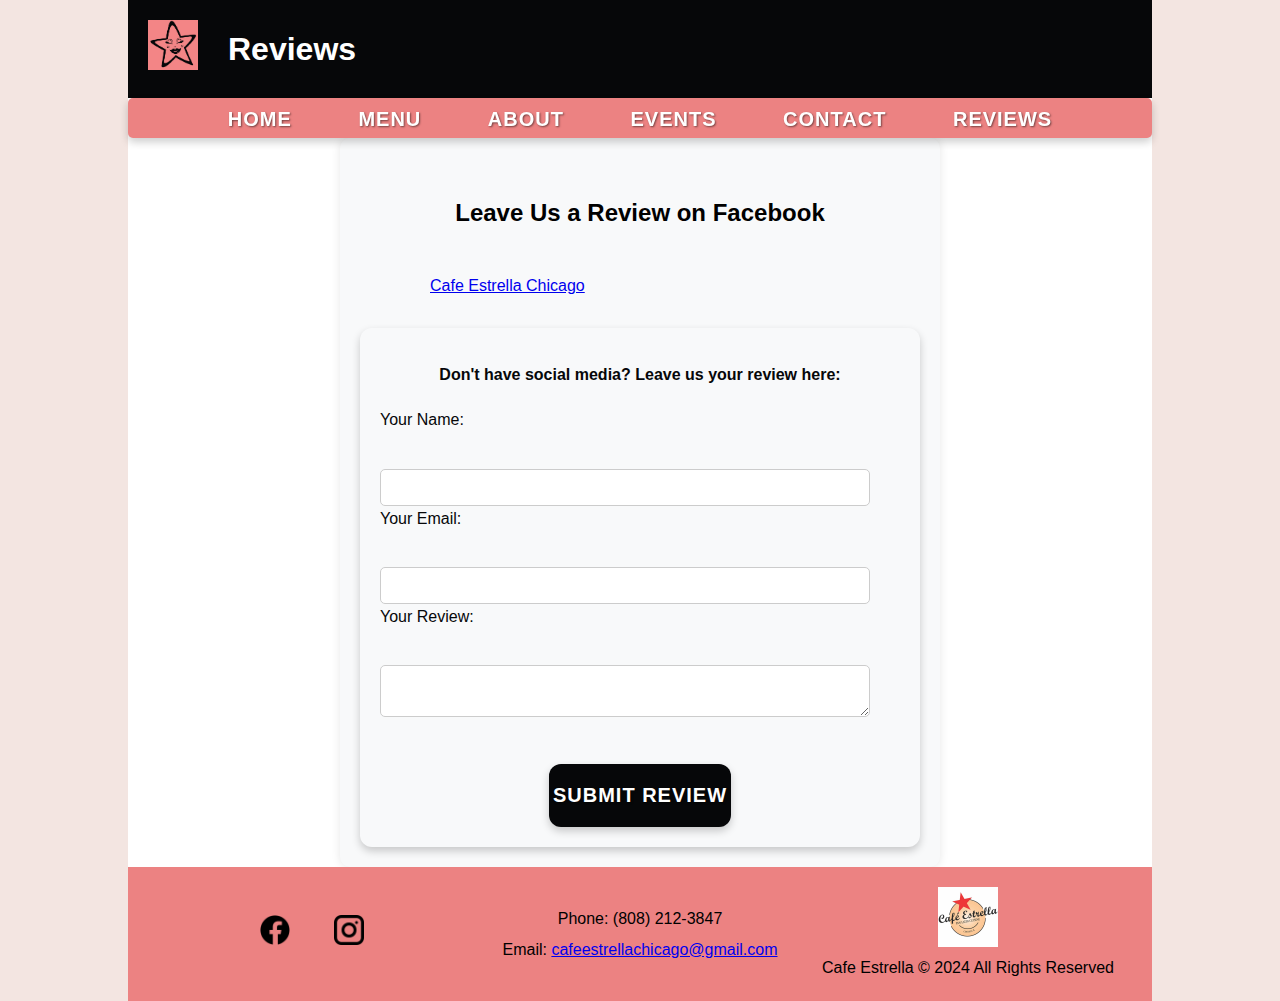
<file: reviews.html>
<!DOCTYPE html>
<html>
<head>
    <title>Cafe Estrella: Reviews</title>
    <meta charset="utf-8">
    <meta name="viewport" content="width=device-width, initial-scale=1">
	<meta name="description" content="Reviews Cafe Estrella ">
    <link rel="icon" type="image/jpeg" href="images/starcartoon.jpg">
    <link href="css/styles.css" rel="stylesheet">
    
</head>

<body>
    <div id="container">
        <!-- All content goes inside the container -->
                <!-- Mobile Nav -->
        <nav class="mobile-nav">
            <div id="menu-links">
                <ul>
                    <li><a href="index.html">Home</a></li>
                    <li><a href="menu.html">Menu</a></li>
                    <li><a href="about.html">About</a></li>
                    <li class="parent"><a href="events.html">Events</a>
                        <ul class="submenu">
                            <li><a href="events.html">Upcoming Events</a></li>
                            <li><a href="gallery.html">Gallery</a></li> <!-- Link to the gallery page -->
                        </ul>
                    </li>
                    <li class="parent">
					<a href="contact.html">Contact</a>
            <ul class="submenu">
                <li><a href="contact.html">Contact Info</a></li>
                <li><a href="inquiryForm.html">Inquiry Form</a></li> 
            </ul>
        </li>
                    <li><a href="reviews.html">Reviews</a></li>
                </ul>
            </div>
            <a class="menu-icon" onclick="hamburger()"> <div>&#9776;</div></a> 
        </nav>
        <!-- Header -->
        <header>
           <a href="index.html"> <img src="images/starcartoon.jpg" alt="Star Logo"></a>
            <h1>Reviews</h1>
        </header>
        
        <!-- Desktop Nav -->
        <nav class="tab-desk">
            <ul>
                <li><a href="index.html">Home</a></li>
                <li><a href="menu.html">Menu</a></li>
                <li><a href="about.html">About</a></li>
                <li class="parent"><a href="events.html">Events</a>
                    <ul class="submenu">
                        <li><a href="events.html">Events</a></li>
                        <li><a href="gallery.html">Gallery</a></li> <!-- Link to the gallery page -->
                    </ul>
                </li>
                <li class="parent">
					<a href="contact.html">Contact</a>
            <ul class="submenu">
                <li><a href="contact.html">Contact Info</a></li>
                <li><a href="inquiryForm.html">Inquiry Form</a></li> 
            </ul>
        </li>
                <li><a href="reviews.html">Reviews</a></li>
            </ul>
        </nav>

<main>
    <div id="reviews">
        <h1>Leave Us a Review on Facebook</h1>
        <!-- Facebook Reviews Plugin -->
        <div class="fb-reviewsmobile">
            <div class="fb-page" data-href="https://www.facebook.com/profile.php?id=100064572019139&amp;sk=reviews" data-tabs="timeline" data-width="500" data-height="200" data-small-header="false" data-adapt-container-width="true" data-hide-cover="false" data-show-facepile="true">
                <blockquote cite="https://www.facebook.com/profile.php?id=100064572019139&amp;sk=reviews" class="fb-xfbml-parse-ignore"><a href="https://www.facebook.com/profile.php?id=100064572019139&amp;sk=reviews">Cafe Estrella Chicago</a></blockquote>
            </div>
        </div>
        <div class="fb-reviewsdesk">
            <div class="fb-page" data-href="https://www.facebook.com/profile.php?id=100064572019139&amp;sk=reviews" data-tabs="timeline" data-width="500" data-height="200" data-small-header="false" data-adapt-container-width="true" data-hide-cover="false" data-show-facepile="true">
                <blockquote cite="https://www.facebook.com/profile.php?id=100064572019139&amp;sk=reviews" class="fb-xfbml-parse-ignore"><a href="https://www.facebook.com/profile.php?id=100064572019139&amp;sk=reviews">Cafe Estrella Chicago</a></blockquote>
            </div>
        </div>
        <div id="review-form">
            <h2>Don't have social media? Leave us your review here:</h2>
            <form>
                <label for="name">Your Name:</label><br>
                <input type="text" id="name" name="name" required><br>
                <label for="email">Your Email:</label><br>
                <input type="email" id="email" name="email" required><br>
                <label for="review">Your Review:</label><br>
                <textarea id="review" name="review" required></textarea><br>
                <button type="submit">Submit Review</button>
            </form>
        </div>
    </div>
</main>
	
<script async defer crossorigin="anonymous" src="https://connect.facebook.net/en_US/sdk.js#xfbml=1&version=v19.0" nonce="EX8FD3k2"></script>
</body>
	<!-- Footer -->
        <footer class="footer">
            <div class="footer-social">
                <a href="https://www.facebook.com/profile.php?id=100064572019139" target="_blank"><img src="images/facebookicon.png" alt="Facebook" class="social-icon"></a>
                <a href="https://www.instagram.com/cafeestrellachicago?fbclid=IwZXh0bgNhZW0CMTAAAR2fkTC3Ua4L22N0PyIo05Y5Tk1aQyFe0aflV20Ccg-2GA7lWvaSga0US7Y_aem_Ab2vr0eRIjB4ZkttKdvGiocG3dOZY8v10KlSKTRl-M3K_SRXL-fi0LFt8xYrq0bEjSh4jv4k8boyGopCarrO6DO_" target="_blank"><img src="images/instagramicon.png" alt="Instagram" class="social-icon"></a>
            </div>
            <div class="footer-contact">
                <p>Phone: (808) 212-3847</p>
                <p>Email: <a href="mailto:cafeestrellachicago@gmail.com">cafeestrellachicago@gmail.com</a></p>
            </div>
            <div class="footer-info">
                <img src="images/logo.jpg" alt="Logo 2">
                <p>Cafe Estrella &copy; 2024 All Rights Reserved</p>
            </div>
        </footer>
		<script src="scripts/script.js"></script>
	</body>
	
</html>
</file>
<file: css/styles.css>
/* Reset CSS */
html, body, header, nav, footer, div, p, img, button, a {
    margin: 0;
    padding: 0;
    box-sizing: border-box;
}

/* General Styles */
body {
    font-family: 'Montserrat', sans-serif;
    line-height: 1.6;
    background-color: #f3e5e1;
	overflow-x: hidden;
}

.container {
    max-width: 1200px;
    margin: 0 auto;
    padding: 0 20px;
}
#container {
    width: 80%; 
    margin: 0 auto; 
    padding: 0; 
    background-color: #fff; 
}


/* Header Styles */
header {
    background-color:#060709;
    color: #fff;
    padding: 0;
    text-align: center;
	display: flex;
    align-items: center;
}
header img {
    width: 50px; 
	margin-left:20px;
}
header h1 {
    font-size: 2.5rem;
	margin:20px;
	padding: 10px;
	font-size: 2em;
	line-height: 1.2;
}



/* Hero Section Styles */
#hero {
    text-align: left;
    margin-top: 20px;
    position: relative;
}

#hero img {
    width: 30%;
    margin-left: 40px; 
    display: block; 
    vertical-align: top; 
	
}

#hero p {
    font-size: 1.1rem;
    width: 65%; 
    display: inline-block; 
    vertical-align: top; 
	margin-left: 40px;
	
}

#hero button {
    background-color: #060709;
    color: white;
    border: none;
    border-radius: 12px;
    padding: 15px 0; 
    width: 32.5%; 
    text-align: center;
    text-decoration: none;
    display: block;
	font-family: 'Montserrat', sans-serif;
    font-size: 20px;
	font-weight:bold;
	text-shadow: 1px 1px 2px rgba(0, 0, 0, 0.5);
	text-transform: uppercase;
	letter-spacing: 1px;
    margin: 40px;
    transition: background-color 0.3s ease;
    cursor: pointer;
    box-shadow: 0 4px 8px 0 rgba(0,0,0,0.2);
}

#hero button:hover {
    background-color: #ec8282;
}
/*Hero img animation Rules*/
.falling {
   
    animation: fallAnimation 5s linear infinite;
	 
     position: absolute; 
    left: 40%; 
    top:0;
	animation-delay: 0s;
}
.falling2 {
    animation: fallAnimation2 5s linear infinite;
	position: absolute; 
	left: 50%; 
    top: 0; 
	animation-delay: 0s;
}

.falling3 {
    animation: fallAnimation3 5s linear infinite;
	 position: absolute; 
    left: 65%;
    top: 0; 
	animation-delay: 0s;
}

@keyframes fallAnimation {
    0% {
        transform: translateY(50px) rotate(0deg) scale(0.5);
    }
    100% {
        transform: translateY(-20vh) rotate(360deg) scale(0);
    }
}

@keyframes fallAnimation2 {
    0% {
        transform: translateY(-70px) rotate(0deg) scale(0.5); 
    }
    100% {
        transform: translateY(-10vh) rotate(360deg) scale(0);
    }
}

@keyframes fallAnimation3 {
    0% {
        transform: translateY(50px) rotate(0deg) scale(-0.5); 
    }
    100% {
        transform: translateY(-10vh) rotate(300deg) scale(-0.5);
    }
}



/* About, Contact, Reviews Class Styles */
section {
	background-color:#060709;
}
.about,.contact, .reviews {
	background-color:#060709;
	color:#ec8282;
	margin: auto;
	width: 100%;
	height:100%;
	
	
}
.about h1,.contact h1, .reviews h1 {
	margin:20px;
	padding: 10px;
	font-size: 2em;
	line-height: 1.2;
}
.about img{
	width: auto;
    height: auto;
    max-width: 50%;
    max-height: 50%;
}
.contact img {
	width: auto;
    height: auto;
    max-width: 25%;
    max-height: 25%;
}

.reviews h1 img {
	display:inline-block;
	width: 10%;
	height:auto;
	
}
.about button,.contact button, .reviews button{
	border:none;
	background-color:transparent;
	font-family: 'Montserrat', sans-serif;
	font-size: 20px;
	color:#ec8282;
	transition: all 0.3s ease;
	margin:20px;
}
.about button:hover,.contact button:hover, .reviews button:hover {
    color: #fff;
	background-color:#ec8282;
	border-radius: 5px;
	box-shadow: 0 4px 8px rgba(0, 0, 0, 0.1);
	 font-size: 24px;
	  transform: scale(1.1);
}
.about img,.contact img {
    width: 100%; 
    display: block; 
    margin: 0 auto; 
    border-radius: 10px; 
    box-shadow: 0 2px 4px rgba(0, 0, 0, 0.1); 
}
/* Styles for the About Page */

#about {
    max-width: 800px;
    margin: 0 auto;
    padding: 20px;
    text-align: justify;
}

#about h1 {
    color: #ec8282;
    font-size: 2.5em;
    margin-bottom: 20px;
}




#about p {
    color: #333;
    font-size: 1.1em;
    line-height: 1.6;
    margin-bottom: 20px;
}
#about img {
	display: block;
	width: 40%;
	height:auto;
	margin:0 auto;
	
}
/* Contact & Events Styles */
#events h1 {
    margin:20px;
	padding: 10px;
	font-size: 2em;
	line-height: 1.2;
    color: #060709; 
    background-color: #ec8282; 
}

#events h3 {
	margin:20px;
	padding: 10px;
	font-size: 20px;
    color: #060709; 
	font-family: Arial, sans-serif;
    line-height: 1.6;
	background-color: #f3e5e1; 
    border-radius: 5px;
	box-shadow: 0 2px 4px rgba(0, 0, 0, 0.1);
}

#events button {
    border: none;
    background-color: #060709;
    color: #fff;
    font-size: 20px;
    transition: all 0.3s ease;
    margin: 20px;
    border-radius: 5px;
    padding: 10px 20px; 
}

#events button:hover {
    color: #ec8282;
    box-shadow: 0 4px 8px rgba(0, 0, 0, 0.1);
    font-size: 24px;
    transform: scale(1.1);
    background-color: transparent;
}
#events p {
	padding:10px;
}
.events {
	background-color:#fff;
	color:#060709;
	margin: auto;
	width:100%;
	height: 100%;
}
.events h1 {
	margin:20px;
	padding: 10px;
	font-size: 2em;
	line-height: 1.2;
}
.events img {
	width: auto;
    height: auto;
    max-width: 50%;
    max-height: 50%;
	display: block;
	margin: 0 auto;
}

.events button {
	border:none;
	background-color:#060709;
	color:#fff;
	font-family: 'Montserrat', sans-serif;
	font-size: 20px;
	transition: all 0.3s ease;
	margin:20px;
	border-radius: 5px;

} 
.events button:hover{
    color: #ec8282;
	box-shadow: 0 4px 8px rgba(0, 0, 0, 0.1);
	 font-size: 24px;
	  transform: scale(1.1);
	  background-color: transparent;
}



/*Inquiry Form Styles */
#contact {
    max-width: 600px;
    margin: 0 auto;
    padding: 20px;
    background-color: #f8f9fa;
    border-radius: 10px;
    box-shadow: 0 0 10px rgba(0, 0, 0, 0.1);
}

#contact h1 {
    text-align: center;
    font-size: 2em;
    margin-bottom: 20px;
}
#inquiryForm {
    max-width: 600px;
    margin: 0 auto;
}

#inquiryForm h1 {
    text-align: center;
}

#inquiryForm .form-group {
    margin-bottom: 10px;

}

#inquiryForm label {
    display: block;
    margin-bottom: 5px;
}

#inquiryForm input[type="text"],
#inquiryForm input[type="email"],
#inquiryForm input[type="tel"],
#inquiryForm textarea {
    width: 90%;
    padding: 10px;
    border-radius: 5px;
    border: 1px solid #ccc;
}

#inquiryForm button {
   background-color: #060709;
    color: white;
    border: none;
    border-radius: 12px;
    padding: 15px 0; 
    width: 32.5%; 
    text-align: center;
    text-decoration: none;
    display: block;
    font-size: 20px;
	font-weight:bold;
	text-shadow: 1px 1px 2px rgba(0, 0, 0, 0.5);
	text-transform: uppercase;
	letter-spacing: 1px;
    margin: 40px;
    transition: background-color 0.3s ease;
    cursor: pointer;
    box-shadow: 0 4px 8px 0 rgba(0,0,0,0.2);
}

#inquiryForm button:hover {
    background-color: #ec8282;
}
.hidden {
    display: none;
}

#messageDisplay {
    position: fixed;
    top: 60%; 
    left: 50%;
    transform: translate(-50%, -50%);
    background-color: #f8f9fa; 
    color: #333; 
    padding: 60px;
    border: 2px solid #ccc;
    border-radius: 10px;
    box-shadow: 0 0 20px rgba(0, 0, 0, 1);
    font-size: 1.2rem; 
    max-width: 80%; 
    text-align: center; 
}
#messageDisplay img {
	padding:10px;
}
/* Review Styles */
#reviews {

    max-width: 600px;
    margin: 0 auto;
    padding: 20px;
    background-color: #f8f9fa;
    border-radius: 10px;
    box-shadow: 0 0 10px rgba(0, 0, 0, 0.1);
}

#reviews h1 {
   text-align: center;
    font-size: 1.5em;
    margin-bottom: 20px;
	padding:20px;
}

#review-form {
    max-width: 600px;
    margin: 0 auto;
    color: #060709;
    border-radius: 12px;
    padding: 20px;
    box-shadow: 0 4px 8px 0 rgba(0, 0, 0, 0.2);
}

#review-form h2 {
    text-align: center;
	font-size: 1em;
    margin-bottom: 20px;
}

#review-form .form-group {
    margin-bottom: 20px;
}

#review-form label {
    display: block;
    margin-bottom: 5px;
}

#review-form input[type="text"],
#review-form input[type="email"],
#review-form textarea {
    width: 90%;
    padding: 10px;
    border-radius: 5px;
    border: 1px solid #ccc;
    margin-top: 5px;
}

#review-form button {
    background-color: #060709;
    color: white;
    border: none;
    border-radius: 12px;
    padding: 20px 0; 
    width: 35%; 
    text-align: center;
    text-decoration: none;
    display: block;
    font-size: 20px;
    font-weight: bold;
    text-shadow: 1px 1px 2px rgba(0, 0, 0, 0.5);
    text-transform: uppercase;
    letter-spacing: 1px;
    margin: 40px auto 0;
    transition: background-color 0.3s ease;
    cursor: pointer;
    box-shadow: 0 4px 8px 0 rgba(0,0,0,0.2);
}

#review-form button:hover {
    background-color: #ec8282;
}


/* Menu Styles */

#menu {
	background-color:#060709;
	color:#ec8282;
	margin: auto;
	width: 100%;
	height:100%;
	
	
}
#menu h1 {
	color: #060709;
	background-color:#ec8282;
	padding: 10px;
	font-size: 2em;
	line-height: 1.2;
}
#menu p {

	padding-left:10px;
	margin: 10px ;
	font-family: Arial, sans-serif;
	font-size: 20px;
    line-height: 1.6;
	text-align: center;
	font-weight: bold;
	background-color: #f3e5e1; 
    padding: 15px;
    border-radius: 5px;
	box-shadow: 0 2px 4px rgba(0, 0, 0, 0.1);
}
#menu img {
    width: 80%; 
    display: block; 
    margin: 0 auto; 
    border-radius: 10px; 
    box-shadow: 0 2px 4px rgba(0, 0, 0, 0.1); 
	padding:10px;
}
/* Gallery Styles */

.gallery {
	background-color:#fff;
	color:#060709;
	margin: auto;
	width:100%;
	height: 100%;
}
.gallery h1 {
	margin:20px;
	padding: 10px;
	font-size: 2em;
	line-height: 1.2;
}
.gallery img {
	width: auto;
    height: auto;
    max-width: 50%;
    max-height: 50%;
	display: block;
	margin: 0 auto;
}
.gallery button {
	border:none;
	background-color:#060709;
	color:#fff;
	font-family: 'Montserrat', sans-serif;
	font-size: 20px;
	transition: all 0.3s ease;
	margin:20px;
	border-radius: 5px;

} 
.gallery button:hover {
    color: #ec8282;
	box-shadow: 0 4px 8px rgba(0, 0, 0, 0.1);
	 font-size: 24px;
	  transform: scale(1.1);
	  background-color: transparent;
}
.carousel {
            display: flex;
            overflow-x: scroll;
            scroll-snap-type: x mandatory;
            scroll-behavior: smooth;
            -webkit-overflow-scrolling: touch; 
        }

        .slide {
            flex: 0 0 auto;
            scroll-snap-align: start;
        }

.carousel img {
    margin-right: 5px;
    padding: 0;
	 width: 200px; 
    height: 200px;
}





/*  Mobile style rules */
@media screen and (max-width: 767px) {
.tab-desk,  #menu-links{
        display: none;
    }
.menu-icon {
    display: block;
	position: fixed;
    cursor: pointer;
    margin-right: 10px; 
      
}


/* Add animation for hamburger menu */
.menu-icon.active .hamburger-bar:nth-child(1) {
    transform: translateY(10px) rotate(45deg);
}
.menu-icon.active .hamburger-bar:nth-child(2) {
    opacity: 0;
}
.menu-icon.active .hamburger-bar:nth-child(3) {
    transform: translateY(-10px) rotate(-45deg);
}
    header h1 {
        font-size: 2rem;
    }

    #hero img {
        width: 100%;
        margin-right: 0;
    }

    #hero p {
        font-size: 1rem;
        width: 100%;
    }

    #hero button {
        width: 100%;
    }
.mobile-nav {
    display: flex;
    justify-content: center; 
    background-color: #060709; 
    padding: 15px 0; 
    width: 100%; 
    text-align: center;
    font-size: 20px;
    font-weight: bold;
    text-shadow: 1px 1px 2px rgba(0, 0, 0, 0.5);
    text-transform: uppercase;
    letter-spacing: 1px;
    transition: background-color 0.3s ease;
    box-shadow: 0 4px 8px 0 rgba(0, 0, 0, 0.2);
    position: relative; 
}

.mobile-nav .submenu a {
    color: #ec8282;
    font-size: 75%;
    text-align: left;
}

.mobile-nav ul {
    list-style: none;
    padding: 0; 
}

.mobile-nav li {
    margin: 0; 
}

.mobile-nav li a {
    color: #ec8282;
    text-align: left;
    font-size: 20px;
    text-decoration: none;
    padding: 10px; 
    display: block;
}

.mobile-nav a.menu-icon {
    display: block;
    color: #060709;
    background-color: #ec8282;
    position: absolute;
    right: 0;
    top: 0;
    padding: 10px; 
}

.mobile-nav li a:hover {
    background-color: #060709;
    color: #ec8282;
    transform: scale(1.2);
}
.menu-icon div { 
	width: 30px; 
    height: 20px; 
    background-color: #ec8282; 
    margin: 6px auto; 
	padding: 2px;
    transition: all 0.5s ease; 
}

#hero,img, .falling,
    .falling2,
    .falling3 {
        display: none; 
        animation: none;
    }
#tab-desk-events	{
	display:none;
}
.footer {
    background-color: #ec8282;
    padding: 10px; 
    display: flex;
    justify-content: space-between;
    align-items: center;
    flex-wrap: wrap;
}


.footer-social,
.footer-contact,
.footer-info {
    margin: 0;
}


.footer-info img {
	display:block;
	margin: 0 auto;
    width: 20%; 
	height: auto;
    max-width: 100%; 
	padding: 5px;
}

.footer-social {
     display: flex; 
    justify-content: center; 
    align-items: center;
    gap: 10px; 
	padding: 10px;
}

.social-icon {
	display:flex;
    width: 20%; 
    height: auto;
    margin: auto ; 
}
#gallery {
	background-color:#f8f9fa;
	color:#ec8282;
	margin: auto;
	
}
#gallery {
    background-color: #f8f9fa;
    color: #ec8282;
    margin: auto;
    width: 100%;
    padding: 20px; 
}

#gallery h1 {
    color: #060709;
    background-color: #ec8282;
    padding: 10px;
    font-size: 2em;
    line-height: 1.2;
    text-align: center; 
}

#galleryphotos {
    display: flex;
    flex-wrap: wrap;
    justify-content: center; 
    align-items: center; 
}

#galleryphotos img {
    display: flex;
	width: 100%; 
   padding: 10px;
    height: auto;
    margin: 10px; 
    border-radius: 10px;
    box-shadow: 0 2px 4px rgba(0, 0, 0, 0.1);
}
.contact-info {
    font-size: 18px;
    font-family: 'Arial', sans-serif;
    color: #060709;
    margin: 20px 0;

}

.info-left, .info-right {
    padding: 10px;
    background-color: rgba(255, 255, 255, 0.8);
    margin-bottom: 10px; 
    border-radius: 10px; 
}

.social-icons {
    display: flex;
    justify-content: center; 
    gap: 20px; 
	padding:10px;
    margin-bottom: 20px; 
}

.social-icons img {
	display:flex;
    width: 20%; 
    height: auto;
}

#contact-background p {
    font-size: 18px;
    font-family: 'Montserrat', sans-serif;
    color: #060709;
    font-weight: bold;
    padding: 10px;
    margin-bottom: 20px; 
    text-align: center;
    text-transform: uppercase;
    letter-spacing: 1px;
}

#contact-background button {
    background-color: #060709;
    color: white;
    border: none;
    border-radius: 12px;
    padding: 15px 0;
    width: 80%; 
    text-align: center;
    text-decoration: none;
    display: block;
    font-size: 18px;
    font-weight: bold;
    text-shadow: 1px 1px 2px rgba(0, 0, 0, 0.5);
    text-transform: uppercase;
    letter-spacing: 1px;
    margin: 20px auto; 
    transition: background-color 0.3s ease;
    cursor: pointer;
    box-shadow: 0 4px 8px 0 rgba(0, 0, 0, 0.2);
}

#contact-background button:hover {
    background-color: #ec8282;
}

#contact-background {
    flex-direction: column;
    justify-content: center;
    align-items: center;
    position: relative;
    text-align: center;
    background-color:white;
    background-size: 40px 40px;
}
ul {
    list-style: none;
    padding-left: 0;
}

.fb-reviewsmobile {
	display: block;
	width: 80%;
	margin-left:30px;
	margin-bottom:30px;
	
}

.fb-reviewsdesk{
	display:none;
}

}

/* Desktop media query */
@media screen and (min-width: 1024px) {
	/* Navigation Styles */
.tab-desk {
    position: sticky;
    top: 0;
    background-color: #ec8282; 
    z-index: 1000; 
}
#mobile-events {
	display:none;
}
nav {
    background-color: #060709; 
    display: flex;
    justify-content: center;
    height: 40px;
    font-size: 20px;
    font-family: 'Montserrat', sans-serif;
    border-radius: 5px; 
    padding: 5px; 
    width: 100%; 
    text-align: center;
    text-decoration: none;
    font-size: 20px;
    font-weight: bold;
    text-shadow: 1px 1px 2px rgba(0, 0, 0, 0.5);
    text-transform: uppercase;
    letter-spacing: 1px;
    transition: background-color 0.3s ease;
    cursor: pointer;
    box-shadow: 0 4px 8px 0 rgba(0, 0, 0, 0.2);
}

nav li {
    list-style: none; 
}

nav li a {
    color: white; 
    text-decoration: none;
    padding: 0 30px;
}

nav li a:hover {
    background-color: #ec8282; 
    color: #060709; 
    transform: scale(1.2);
}
.mobile-nav {
    display: none; 
}

.tab-desk {
    display: block; 
}
.tab-desk ul {
    list-style-type: none;
    margin: 0;
    padding: 0;
}

.tab-desk ul li {
    display: inline-block;
    position: relative;
}

.tab-desk ul li:hover .submenu {
    display: block;
}

.submenu {
    display: none;
    position: absolute;
	font-family: 'Montserrat', sans-serif;
    background-color: #fff;
   min-width: 225px; 
    min-height: 50px;
    box-shadow: 0 2px 4px rgba(0, 0, 0, 0.1);
    z-index: 1;
}

.submenu li {
    display: block;
	
}

.submenu li a {
    padding: 10px;
    text-decoration: none;
    color: #060709;
}

.submenu li a:hover {
    background-color: #ec8282;
    color: #fff;
}
/* Event Table Styles */
.event {
    width: 80%;
    border-collapse: collapse;
    margin: auto;
}

.event caption {
    font-size: 1.5em;
    font-weight: bold;
    margin-bottom: 10px;
}

.event th,
.event td {
	font-size: 75%;
    border: 1px solid #ddd;
    padding: 5px; 
    text-align: left; 
    position: relative;
    width: 40px; 
    height: 40px; 
}

.event th {
    background-color: #f2f2f2;
}

.event tbody td {
    height: 100px;
}

.event td div {
    position: absolute;
    top: 5px; 
    left: 5px; 
    width: auto; 
    height: auto; 
    display: flex;
    justify-content: flex-start;
    align-items: flex-start;
    padding: 5px; 
}
/*Contact Styles*/
.contact-info {
    display: grid;
    grid-template-columns: 1fr 1fr;
    gap: 20px;
	font-size: 18px; 
    font-family: 'Arial', sans-serif; 
    color: #060709; 
    margin: 20px 0; 
}

.info-left,.info-right {
    padding: 20px;
    background-color: rgba(255, 255, 255, 0.8); 
}

.social-icons {
    display: flex;
    gap: 50px;
}

.social-icons img {
    width: 30px; 
    height: auto; 
}
.social-icons a:hover img {
    transform: scale(1.5); 
}

.contact-info {
    background-color:#060709;
    background-size: 40px 40px;
    color: #060709; 
	font-family: 'Montserrat', sans-serif;
    font-size: 20px; 
	font-weight: bold;
    padding: 20px; 
    border-radius: 10px; 
    
}

#contact-background p {
    font-size: 20px; 
	font-family: 'Montserrat', sans-serif;
    color: #060709; 
	font-weight:bold;
	border-radius: 10px;
    padding: 10px; 
    margin: 20px; 
    text-align: center; 
    text-transform: uppercase; 
    letter-spacing: 1px; 
}

#contact-background button {
   background-color: #060709;
    color: white;
    border: none;
    border-radius: 12px;
    padding: 15px 0; 
    width: 32.5%; 
    text-align: center;
    text-decoration: none;
    display: block;
	font-family: 'Montserrat', sans-serif;
    font-size: 20px;
	font-weight:bold;
	text-shadow: 1px 1px 2px rgba(0, 0, 0, 0.5);
	text-transform: uppercase;
	letter-spacing: 1px;
    margin: 40px;
    transition: background-color 0.3s ease;
    cursor: pointer;
    box-shadow: 0 4px 8px 0 rgba(0,0,0,0.2);
}

#contact-background button:hover {
    background-color: #ec8282;
}
#contact-background {
    display: flex;
    flex-direction: column;
    justify-content: center;
    align-items: center;
    position: relative;
    text-align: center;
    background-color: white;
    background-size: 40px 40px;
}



#gallery {
	background-color:#f8f9fa;
	color:#ec8282;
	margin: auto;
	width: 100%;
	height:100%;
}
#gallery h1 {
	color: #060709;
	background-color:#ec8282;
	padding: 10px;
	font-size: 2em;
	line-height: 1.2;
}
#galleryphotos {
    display: flex;
    flex-wrap: wrap;
    justify-content: center;
}

#galleryphotos img {
    width: 200px;
    height: 200px;
    margin: 10px;
    border-radius: 10px;
    box-shadow: 0 2px 4px rgba(0, 0, 0, 0.1);
}
.fb-reviewsdesk {
	display: block;
	width: 100%;
	margin-left: 30px;
	margin-bottom: 30px;
	
}
.fb-reviewsmobile{
	display:none;
}
/* Footer Styles */
.footer {
    background-color: #ec8282;
    padding: 20px;
    display: flex;
    justify-content: space-between;
    align-items: center;
    flex-wrap: wrap;
}

.footer-social {
    flex: 1;
    text-align: center;
}

.footer-social a {
    margin: 0 10px;
}
.social-icon {
    width: 30px;
    height: 30px;
    margin: 0 10px;
}

.footer-contact {
    flex: 1;
    text-align: center;
}

.footer-contact p {
    margin: 5px 0;
}

.footer-info {
    flex: 1;
    text-align: center;
}

.footer-info img {
    width: 60px;
    height: auto;
}

}
</file>
